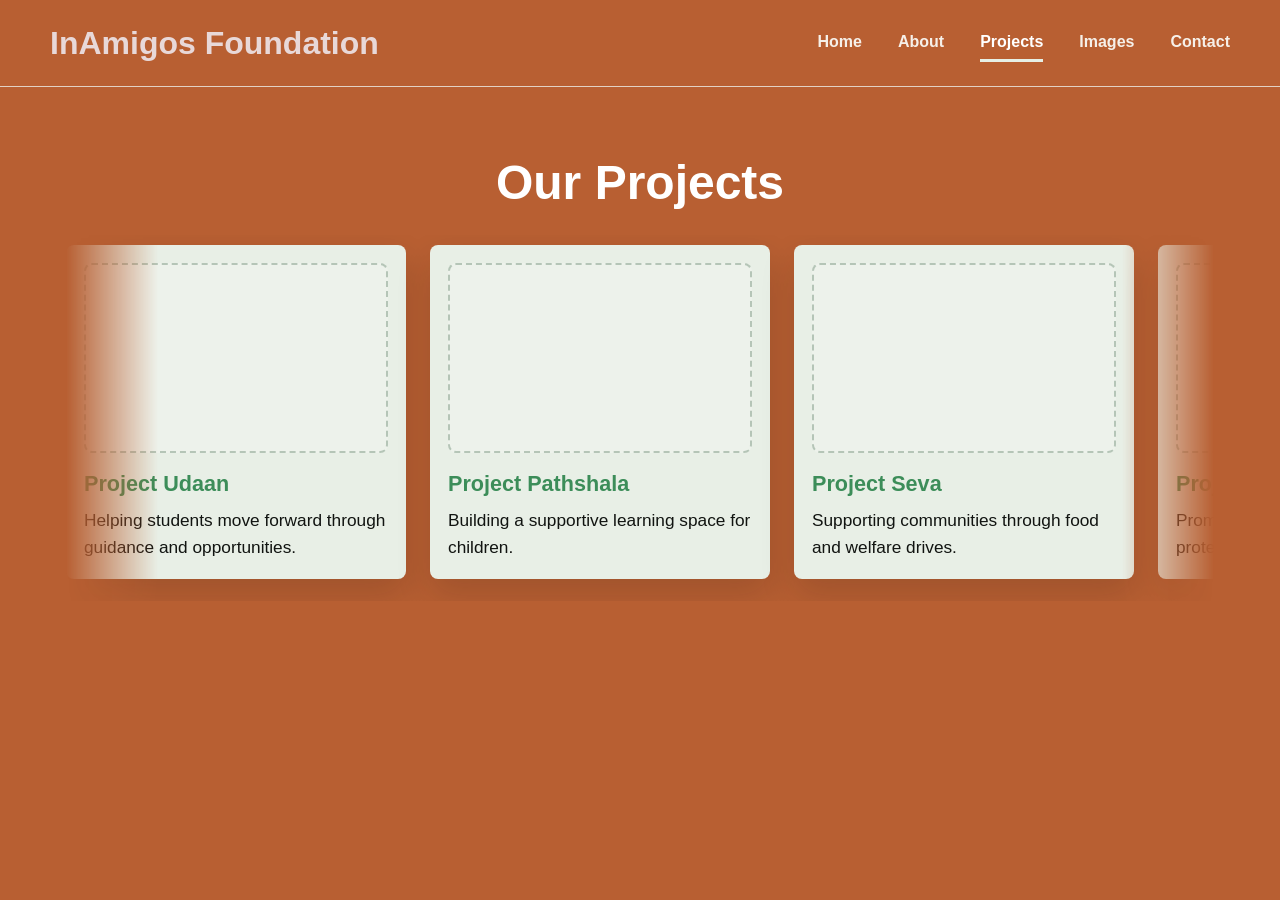
<file: index.html>
<!DOCTYPE html>
<html lang="en">
<head>
  <meta charset="UTF-8">
  <meta name="viewport" content="width=device-width, initial-scale=1.0">
  <title>InAmigos Foundation | Projects</title>
  <link rel="stylesheet" href="style.css">
</head>
<body>
  <header class="site-header">
    <nav class="navbar" aria-label="Main navigation">
      <a class="brand" href="home.html">InAmigos Foundation</a>
      <div class="nav-links">
        <a href="home.html">Home</a>
        <a href="about.html">About</a>
        <a class="active" href="projects.html">Projects</a>
        <a href="gallery.html">Images</a>
        <a href="contact.html">Contact</a>
      </div>
    </nav>
  </header>

  <main class="page">
    <section class="section">
      <div class="section-heading">
        
        <h1>Our Projects</h1>
      </div>

      <div class="slider large-slider" aria-label="Automatically moving project cards">
        <div class="slider-track">
          <article class="project-card">
            <div class="project-image empty-image"></div>
            <h3>Project Udaan</h3>
            <p>Helping students move forward through guidance and opportunities.</p>
          </article>
          <article class="project-card">
            <div class="project-image empty-image"></div>
            <h3>Project Pathshala</h3>
            <p>Building a supportive learning space for children.</p>
          </article>
          <article class="project-card">
            <div class="project-image empty-image"></div>
            <h3>Project Seva</h3>
            <p>Supporting communities through food and welfare drives.</p>
          </article>
          <article class="project-card">
            <div class="project-image empty-image"></div>
            <h3>Project Jeev</h3>
            <p>Promoting care, kindness, and protection for living beings.</p>
          </article>
          <article class="project-card">
            <div class="project-image empty-image"></div>
            <h3>Project Prakriti</h3>
            <p>Encouraging environmental responsibility and sustainability.</p>
          </article>
          <article class="project-card">
            <div class="project-image empty-image"></div>
            <h3>Project Udaan</h3>
            <p>Helping students move forward through guidance and opportunities.</p>
          </article>
          <article class="project-card">
            <div class="project-image empty-image"></div>
            <h3>Project Pathshala</h3>
            <p>Building a supportive learning space for children.</p>
          </article>
          <article class="project-card">
            <div class="project-image empty-image"></div>
            <h3>Project Seva</h3>
            <p>Supporting communities through food and welfare drives.</p>
          </article>
          <article class="project-card">
            <div class="project-image empty-image"></div>
            <h3>Project Jeev</h3>
            <p>Promoting care, kindness, and protection for living beings.</p>
          </article>
          <article class="project-card">
            <div class="project-image empty-image"></div>
            <h3>Project Prakriti</h3>
            <p>Encouraging environmental responsibility and sustainability.</p>
          </article>
        </div>
      </div>
    </section>
  </main>
</body>
</html>
</file>
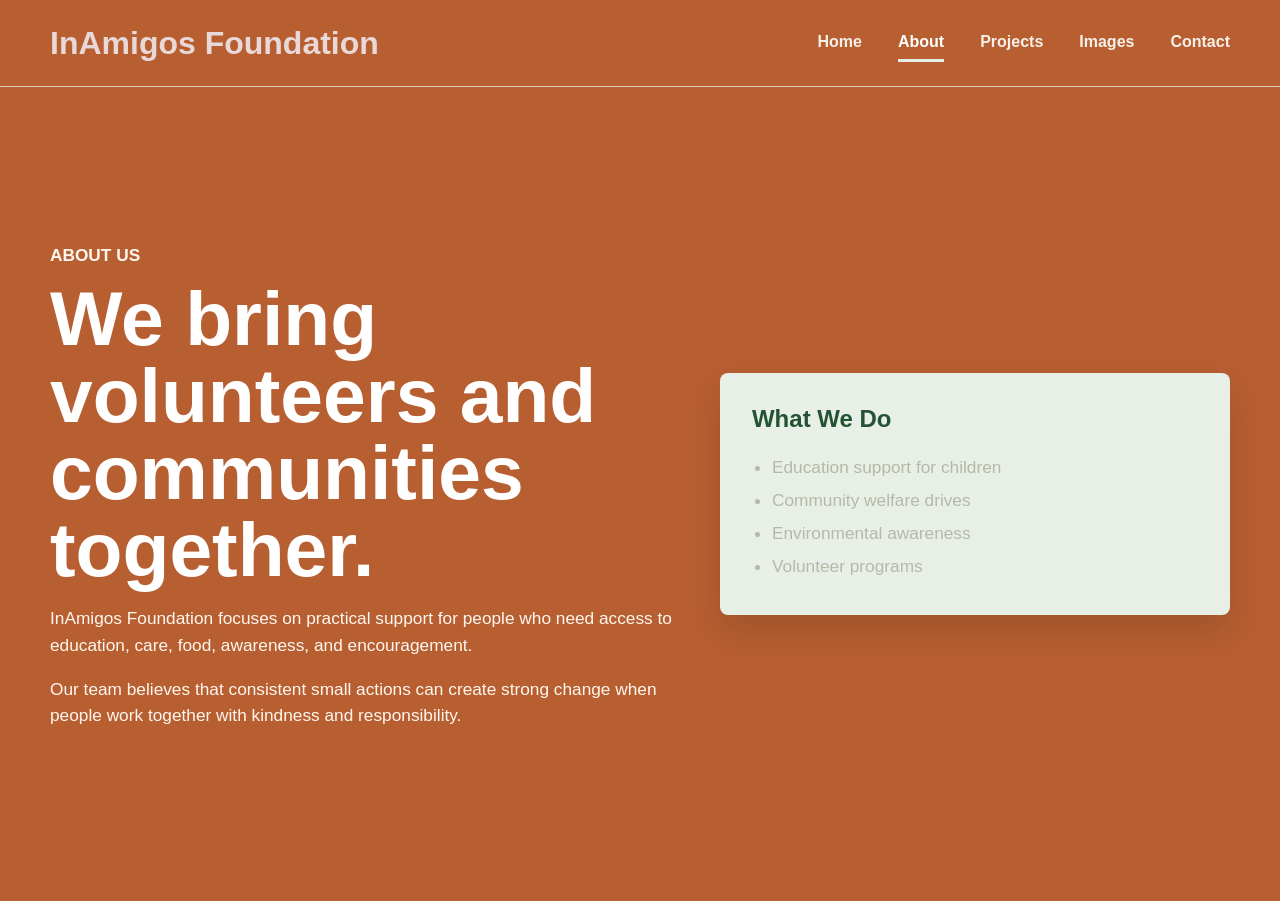
<file: about.html>
<!DOCTYPE html>
<html lang="en">
<head>
  <meta charset="UTF-8">
  <meta name="viewport" content="width=device-width, initial-scale=1.0">
  <title>InAmigos Foundation | About Page</title>
  <link rel="stylesheet" href="style.css">
</head>
<body>
  <header class="site-header">
    <nav class="navbar" aria-label="Main navigation">
      <a class="brand" href="home.html">InAmigos Foundation</a>
      <div class="nav-links">
        <a href="home.html">Home</a>
        <a class="active" href="about.html">About</a>
        <a href="projects.html">Projects</a>
        <a href="gallery.html">Images</a>
        <a href="contact.html">Contact</a>
      </div>
    </nav>
  </header>

  <main class="page">
    <section class="split-section">
      <div>
        <p class="eyebrow">About Us</p>
        <h1>We bring volunteers and communities together.</h1>
        <p>InAmigos Foundation focuses on practical support for people who need access to education, care, food, awareness, and encouragement.</p>
        <p>Our team believes that consistent small actions can create strong change when people work together with kindness and responsibility.</p>
      </div>
      <div class="feature-panel">
        <h2>What We Do</h2>
        <ul>
          <li>Education support for children</li>
          <li>Community welfare drives</li>
          <li>Environmental awareness</li>
          <li>Volunteer programs</li>
        </ul>
      </div>
    </section>
  </main>
</body>
</html>
</file>
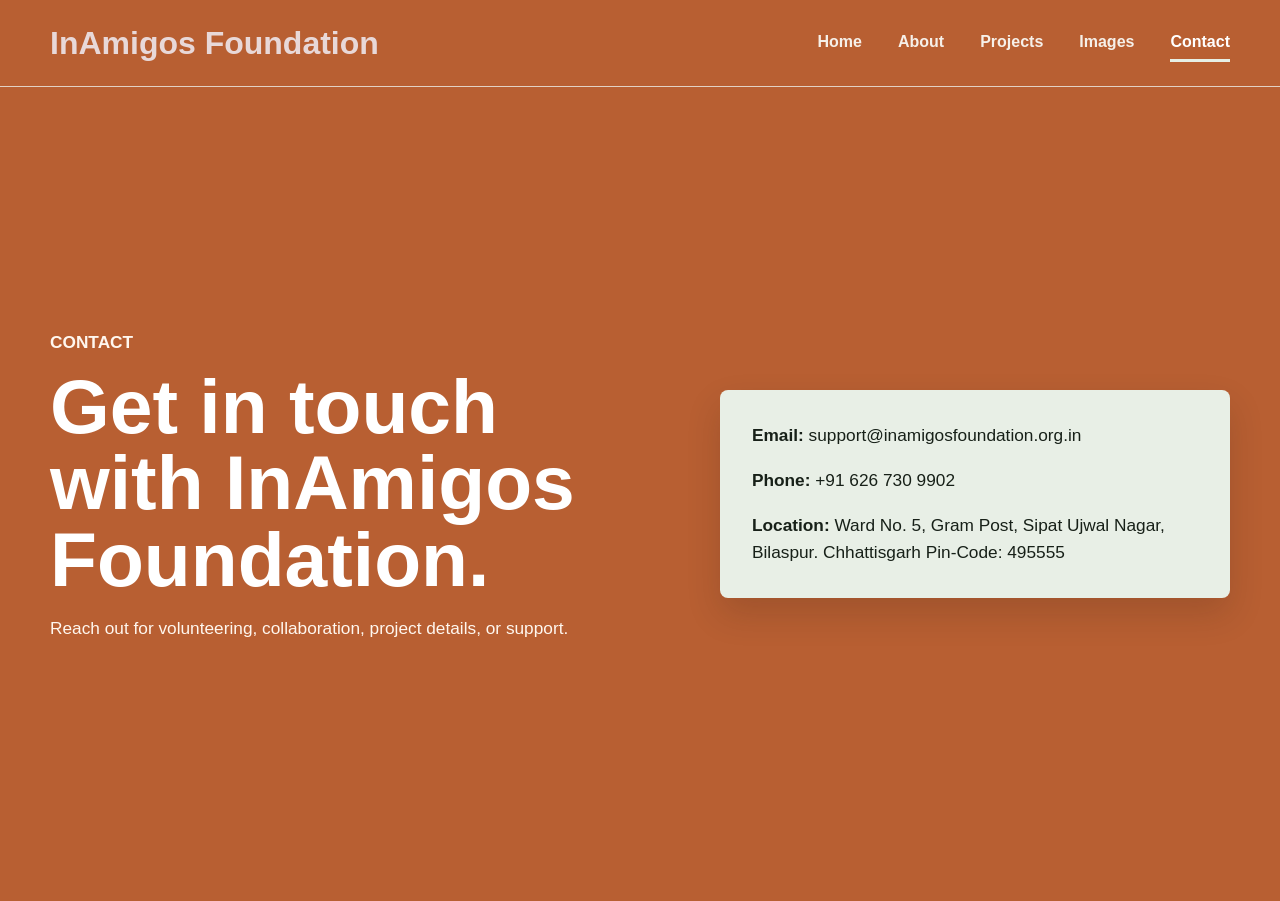
<file: contact.html>
<!DOCTYPE html>
<html lang="en">
<head>
  <meta charset="UTF-8">
  <meta name="viewport" content="width=device-width, initial-scale=1.0">
  <title>InAmigos Foundation | Contact Page</title>
  <link rel="stylesheet" href="style.css">
</head>
<body>
  <header class="site-header">
    <nav class="navbar" aria-label="Main navigation">
      <a class="brand" href="home.html">InAmigos Foundation</a>
      <div class="nav-links">
        <a href="home.html">Home</a>
        <a href="about.html">About</a>
        <a href="projects.html">Projects</a>
        <a href="gallery.html">Images</a>
        <a class="active" href="contact.html">Contact</a>
      </div>
    </nav>
  </header>

  <main class="page">
    <section class="contact-section">
      <div>
        <p class="eyebrow">Contact</p>
        <h1>Get in touch with InAmigos Foundation.</h1>
        <p>Reach out for volunteering, collaboration, project details, or support.</p>
      </div>
      <div class="contact-card">
        <p><strong>Email:</strong> support@inamigosfoundation.org.in</p>
        <p><strong>Phone:</strong> +91 626 730 9902</p>
        <p><strong>Location:</strong> Ward No. 5, Gram Post, Sipat Ujwal Nagar, Bilaspur. Chhattisgarh  
               Pin-Code: 495555</p>
      </div>
    </section>
  </main>
</body>
</html>
</file>
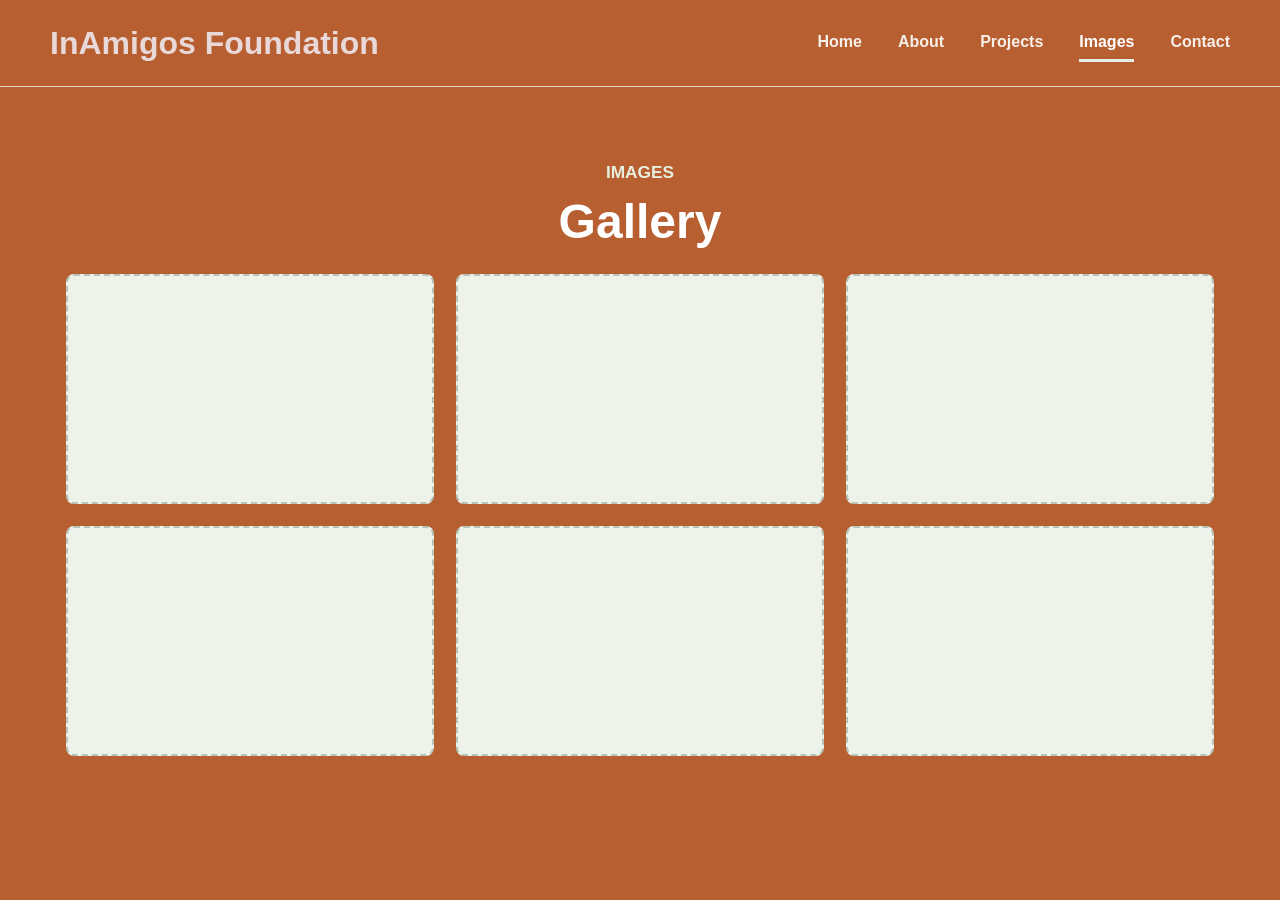
<file: gallery.html>
<!DOCTYPE html>
<html lang="en">
<head>
  <meta charset="UTF-8">
  <meta name="viewport" content="width=device-width, initial-scale=1.0">
  <title>InAmigos Foundation | Images Page</title>
  <link rel="stylesheet" href="style.css">
</head>
<body>
  <header class="site-header">
    <nav class="navbar" aria-label="Main navigation">
      <a class="brand" href="home.html">InAmigos Foundation</a>
      <div class="nav-links">
        <a href="home.html">Home</a>
        <a href="about.html">About</a>
        <a href="projects.html">Projects</a>
        <a class="active" href="gallery.html">Images</a>
        <a href="contact.html">Contact</a>
      </div>
    </nav>
  </header>

  <main class="page">
    <section class="section">
      <div class="section-heading">
        <p class="eyebrow">Images</p>
        <h1>Gallery</h1>
      </div>
      <div class="gallery-grid">
        <div class="gallery-item empty-image"></div>
        <div class="gallery-item empty-image"></div>
        <div class="gallery-item empty-image"></div>
        <div class="gallery-item empty-image"></div>
        <div class="gallery-item empty-image"></div>
        <div class="gallery-item empty-image"></div>
      </div>
    </section>
  </main>
</body>
</html>
</file>
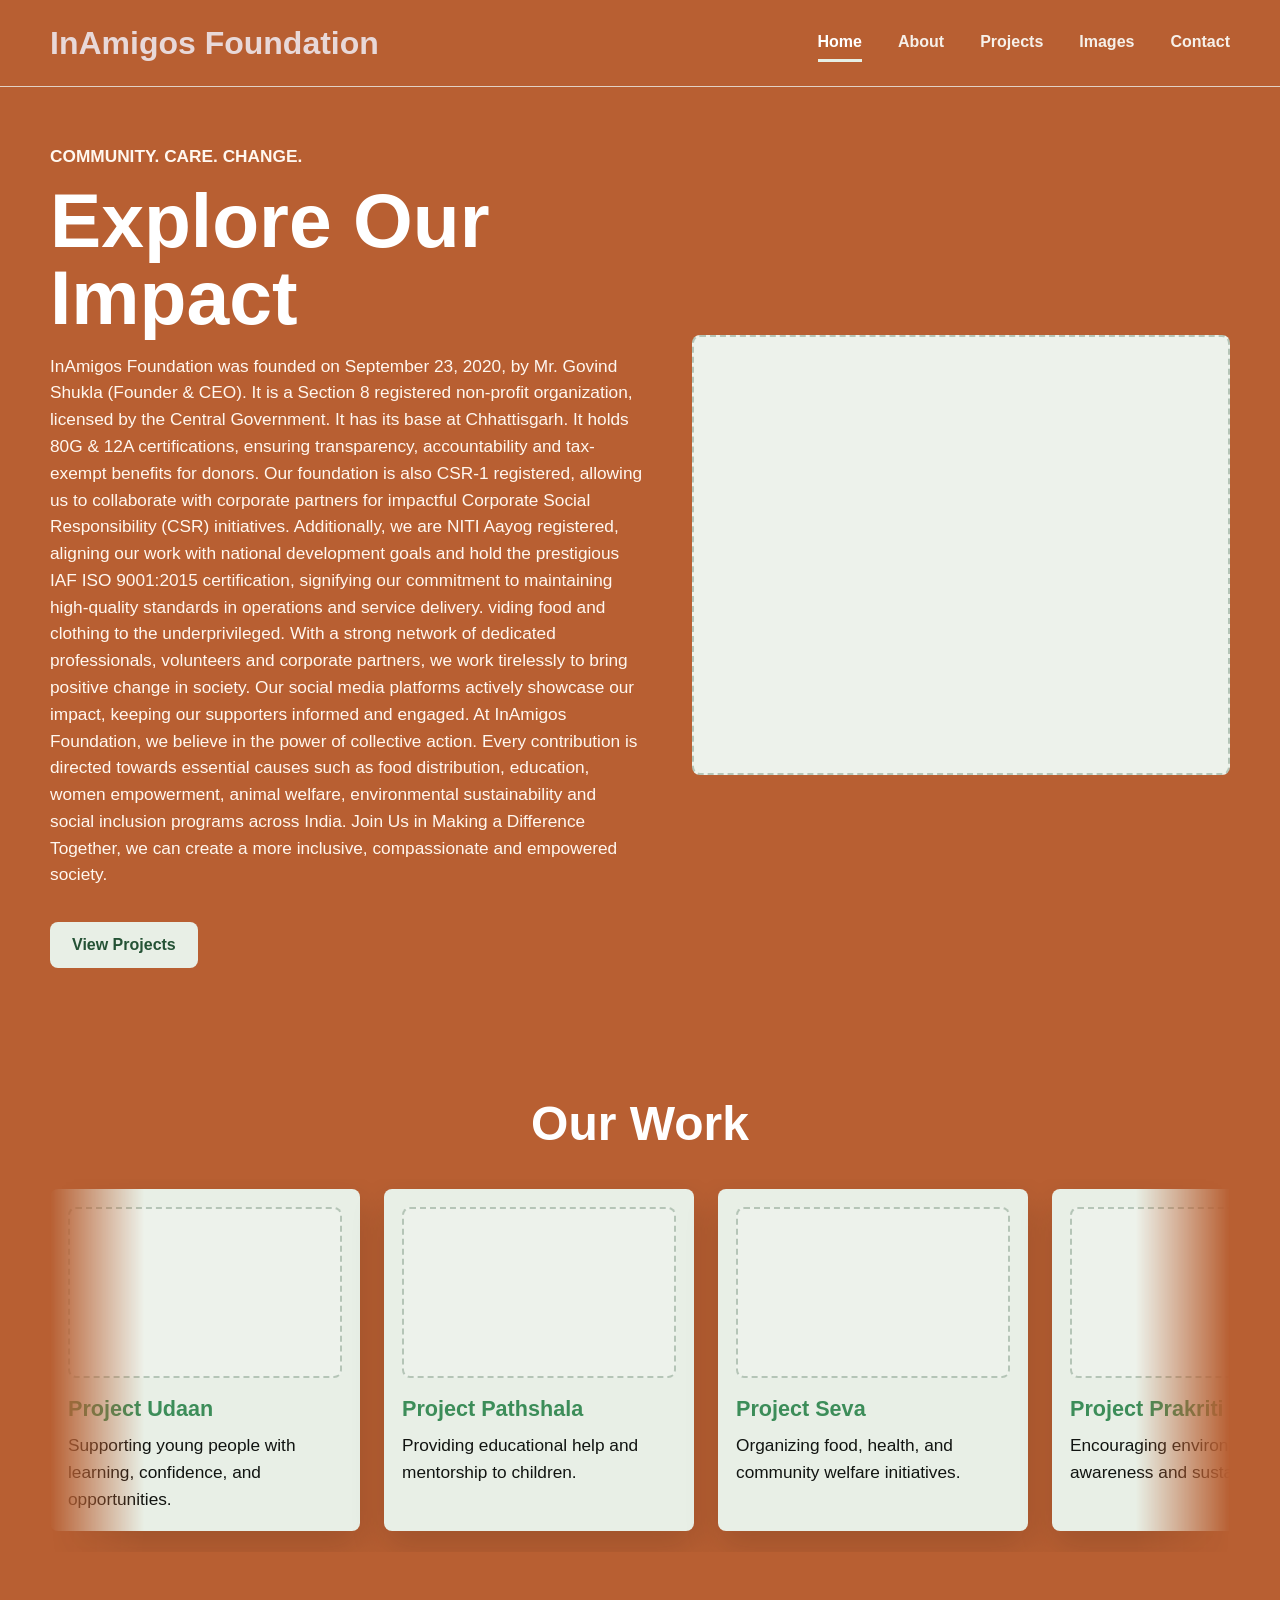
<file: home.html>
<!DOCTYPE html>
<html lang="en">
<head>
  <meta charset="UTF-8">
  <meta name="viewport" content="width=device-width, initial-scale=1.0">
  <title>InAmigos Foundation | Home Page</title>
  <link rel="stylesheet" href="style.css">
</head>
<body>
  <header class="site-header">
    <nav class="navbar" aria-label="Main navigation">
      <a class="brand" href="home.html">InAmigos Foundation</a>
      <div class="nav-links">
        <a class="active" href="home.html">Home</a>
        <a href="about.html">About</a>
        <a href="projects.html">Projects</a>
        <a href="gallery.html">Images</a>
        <a href="contact.html">Contact</a>
      </div>
    </nav>
  </header>

  <main>
    <section class="hero">
      <div class="hero-content">
        <p class="eyebrow">Community. Care. Change.</p>
        <h1>Explore Our Impact</h1>
        <p>InAmigos Foundation was founded on September 23, 2020, by Mr. Govind Shukla (Founder & CEO). It is a Section 8 registered non-profit organization, licensed by the Central Government. It has its base at Chhattisgarh. It holds 80G & 12A certifications, ensuring transparency, accountability and tax-exempt benefits for donors. Our foundation is also CSR-1 registered, allowing us to collaborate with corporate partners for impactful Corporate Social Responsibility (CSR) initiatives. Additionally, we are NITI Aayog registered, aligning our work with national development goals and hold the prestigious IAF ISO 9001:2015 certification, signifying our commitment to maintaining high-quality standards in operations and service delivery. viding food and clothing to the underprivileged. With a strong network of dedicated professionals, volunteers and corporate partners, we work tirelessly to bring positive change in society. Our social media platforms actively showcase our impact, keeping our supporters informed and engaged. At InAmigos Foundation, we believe in the power of collective action. Every contribution is directed towards essential causes such as food distribution, education, women empowerment, animal welfare, environmental sustainability and social inclusion programs across India. Join Us in Making a Difference Together, we can create a more inclusive, compassionate and empowered society.</p>
        <a class="button" href="projects.html">View Projects</a>
      </div>
      <div class="hero-image empty-image" aria-label="Empty image area"></div>
    </section>

    <section class="section">
      <div class="section-heading">
        
        <h2>Our Work</h2>
      </div>

      <div class="slider" aria-label="Automatically moving project cards">
        <div class="slider-track">
          <article class="project-card">
            <div class="project-image empty-image"></div>
            <h3>Project Udaan</h3>
            <p>Supporting young people with learning, confidence, and opportunities.</p>
          </article>
          <article class="project-card">
            <div class="project-image empty-image"></div>
            <h3>Project Pathshala</h3>
            <p>Providing educational help and mentorship to children.</p>
          </article>
          <article class="project-card">
            <div class="project-image empty-image"></div>
            <h3>Project Seva</h3>
            <p>Organizing food, health, and community welfare initiatives.</p>
          </article>
          <article class="project-card">
            <div class="project-image empty-image"></div>
            <h3>Project Prakriti</h3>
            <p>Encouraging environmental awareness and sustainable habits.</p>
          </article>
          <article class="project-card">
            <div class="project-image empty-image"></div>
            <h3>Project Udaan</h3>
            <p>Supporting young people with learning, confidence, and opportunities.</p>
          </article>
          <article class="project-card">
            <div class="project-image empty-image"></div>
            <h3>Project Pathshala</h3>
            <p>Providing educational help and mentorship to children.</p>
          </article>
          <article class="project-card">
            <div class="project-image empty-image"></div>
            <h3>Project Seva</h3>
            <p>Organizing food, health, and community welfare initiatives.</p>
          </article>
          <article class="project-card">
            <div class="project-image empty-image"></div>
            <h3>Project Prakriti</h3>
            <p>Encouraging environmental awareness and sustainable habits.</p>
          </article>
        </div>
      </div>
    </section>
  </main>
</body>
</html>
</file>
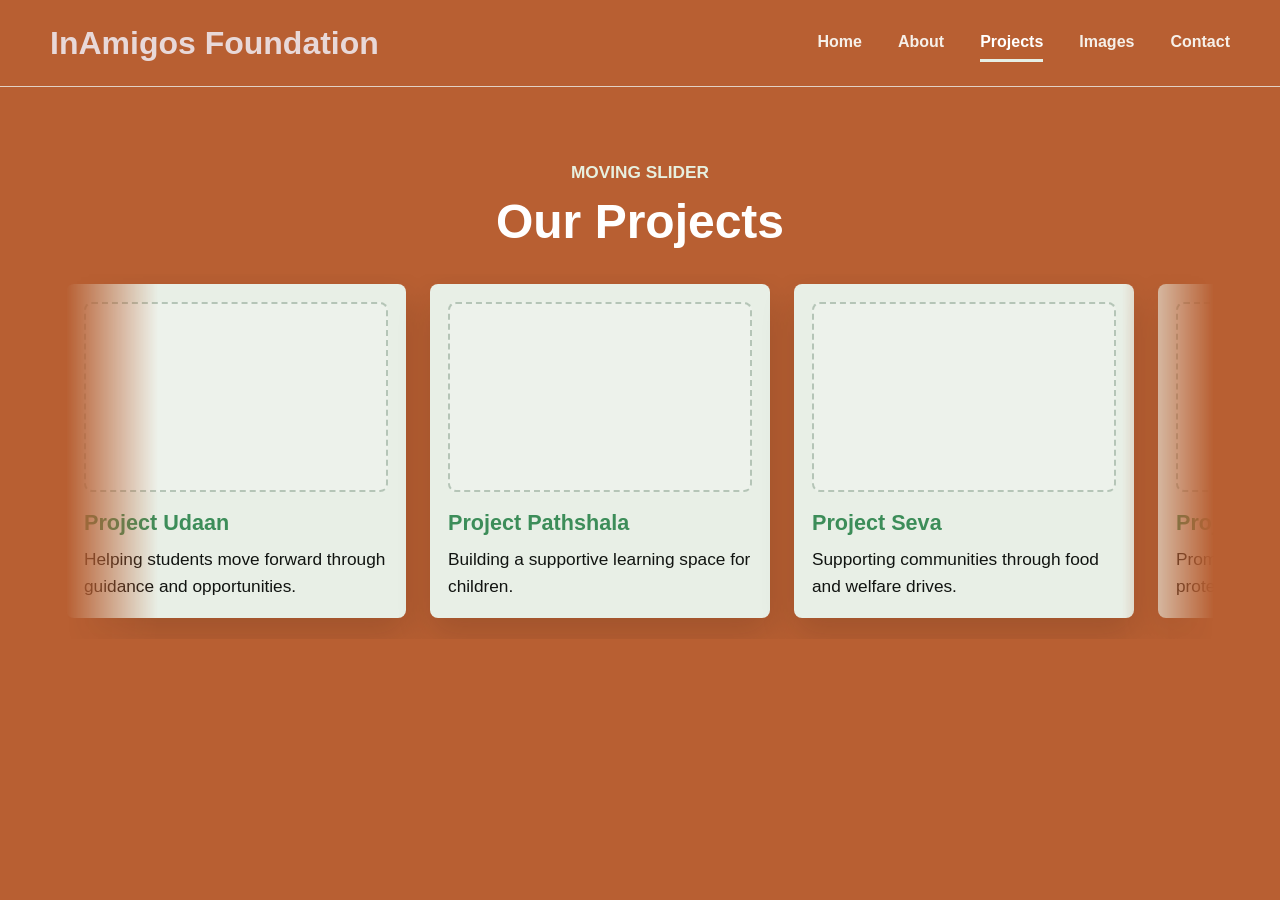
<file: projects.html>
<!DOCTYPE html>
<html lang="en">
<head>
  <meta charset="UTF-8">
  <meta name="viewport" content="width=device-width, initial-scale=1.0">
  <title>InAmigos Foundation | Projects Page</title>
  <link rel="stylesheet" href="style.css">
</head>
<body>
  <header class="site-header">
    <nav class="navbar" aria-label="Main navigation">
      <a class="brand" href="home.html">InAmigos Foundation</a>
      <div class="nav-links">
        <a href="home.html">Home</a>
        <a href="about.html">About</a>
        <a class="active" href="projects.html">Projects</a>
        <a href="gallery.html">Images</a>
        <a href="contact.html">Contact</a>
      </div>
    </nav>
  </header>

  <main class="page">
    <section class="section">
      <div class="section-heading">
        <p class="eyebrow">Moving Slider</p>
        <h1>Our Projects</h1>
      </div>

      <div class="slider large-slider" aria-label="Automatically moving project cards">
        <div class="slider-track">
          <article class="project-card">
            <div class="project-image empty-image"></div>
            <h3>Project Udaan</h3>
            <p>Helping students move forward through guidance and opportunities.</p>
          </article>
          <article class="project-card">
            <div class="project-image empty-image"></div>
            <h3>Project Pathshala</h3>
            <p>Building a supportive learning space for children.</p>
          </article>
          <article class="project-card">
            <div class="project-image empty-image"></div>
            <h3>Project Seva</h3>
            <p>Supporting communities through food and welfare drives.</p>
          </article>
          <article class="project-card">
            <div class="project-image empty-image"></div>
            <h3>Project Jeev</h3>
            <p>Promoting care, kindness, and protection for living beings.</p>
          </article>
          <article class="project-card">
            <div class="project-image empty-image"></div>
            <h3>Project Prakriti</h3>
            <p>Encouraging environmental responsibility and sustainability.</p>
          </article>
          <article class="project-card">
            <div class="project-image empty-image"></div>
            <h3>Project Udaan</h3>
            <p>Helping students move forward through guidance and opportunities.</p>
          </article>
          <article class="project-card">
            <div class="project-image empty-image"></div>
            <h3>Project Pathshala</h3>
            <p>Building a supportive learning space for children.</p>
          </article>
          <article class="project-card">
            <div class="project-image empty-image"></div>
            <h3>Project Seva</h3>
            <p>Supporting communities through food and welfare drives.</p>
          </article>
          <article class="project-card">
            <div class="project-image empty-image"></div>
            <h3>Project Jeev</h3>
            <p>Promoting care, kindness, and protection for living beings.</p>
          </article>
          <article class="project-card">
            <div class="project-image empty-image"></div>
            <h3>Project Prakriti</h3>
            <p>Encouraging environmental responsibility and sustainability.</p>
          </article>
        </div>
      </div>
    </section>
  </main>
</body>
</html>
</file>
<file: style.css>
/*Feel free to customize the content and design according to your requirements.*/
* {
  box-sizing: border-box;
}

html {
  scroll-behavior: smooth;
}

body {
  margin: 0;
  font-family: Arial, Helvetica, sans-serif;
  color: #b4b9a8;
  background: #b85f32;
}

a {
  color: inherit;
  text-decoration: none;
}
/* The .site-header class represents the header section of the website. */
.site-header {
  position: sticky;
  top: 0;
  z-index: 10;
  background: #b85f32;
  border-bottom: 1px solid rgba(236, 236, 230, 0.814);
}

.navbar {
  width: min(1180px, calc(100% - 32px));
  margin: 0 auto;
  min-height: 86px;
  display: flex;
  align-items: center;
  justify-content: space-between;
  gap: 28px;
}
/* The .brand class represents the name of the website */
.brand {
  font-size: clamp(1.35rem, 3vw, 2rem);
  font-weight: 800;
  color: #e8d8d8;
}

.nav-links {
  display: flex;
  align-items: center;
  gap: clamp(14px, 3vw, 36px);
  font-size: 1rem;
  font-weight: 700;
  color: #f6f0e9;
  white-space: nowrap;
}

.nav-links a {
  padding: 8px 0;
  border-bottom: 3px solid transparent;
}

.nav-links a:hover,
.nav-links .active {
  color: #ffffff;
  border-bottom-color: #e6efe5;
}

.hero,
.page,
.section {
  width: min(1180px, calc(100% - 32px));
  margin: 0 auto;
}

.hero {
  min-height: calc(100vh - 86px);
  display: grid;
  grid-template-columns: 1.05fr 0.95fr;
  align-items: center;
  gap: 48px;
  padding: 56px 0;
}

.hero-content h1,
.page h1 {
  margin: 0;
  font-size: clamp(2.3rem, 6vw, 4.9rem);
  line-height: 1;
  letter-spacing: 0;
  color: #ffffff;
}

.hero-content p,
.page p,
.project-card p {
  font-size: 1.08rem;
  line-height: 1.55;
}

.hero-content > p {
  max-width: 650px;
  color: #fff7ef;
}

.eyebrow {
  margin: 0 0 12px;
  font-size: 0.82rem;
  font-weight: 800;
  letter-spacing: 0;
  text-transform: uppercase;
  color: #e7f0df;
}

.button {
  display: inline-flex;
  align-items: center;
  justify-content: center;
  min-height: 46px;
  margin-top: 16px;
  padding: 0 22px;
  border-radius: 8px;
  background: #e8efe6;
  color: #245235;
  font-weight: 800;
}

.empty-image {
  background: #edf2eb;
  border: 2px dashed rgba(36, 82, 53, 0.28);
}

.hero-image {
  min-height: 440px;
  border-radius: 8px;
}

.section {
  padding: 72px 0;
}

.section-heading {
  margin-bottom: 28px;
  text-align: center;
}

.section-heading h1,
.section-heading h2 {
  margin: 0;
  font-size: clamp(2rem, 4vw, 3rem);
  color: #ffffff;
}

.slider {
  width: 100%;
  overflow: hidden;
  padding: 10px 0 22px;
  mask-image: linear-gradient(90deg, transparent, #000 8%, #000 92%, transparent);
}

.slider-track {
  display: flex;
  width: max-content;
  gap: 0;
  animation: slideProjects 18s linear infinite;
  will-change: transform;
}

.project-card {
  width: 310px;
  flex: 0 0 310px;
  margin-right: 24px;
  padding: 18px;
  border-radius: 8px;
  background: #e8efe6;
  box-shadow: 0 16px 34px rgba(35, 24, 17, 0.16);
}

.project-image {
  width: 100%;
  aspect-ratio: 16 / 10;
  border-radius: 8px;
  margin-bottom: 18px;
}

.project-card h3 {
  margin: 0 0 10px;
  color: #3c8d59;
  font-size: 1.35rem;
}

.project-card p {
  margin: 0;
  color: #111411;
}

.large-slider .project-card {
  width: 340px;
  flex-basis: 340px;
}

.split-section,
.contact-section {
  min-height: calc(100vh - 86px);
  display: grid;
  grid-template-columns: 1fr 0.82fr;
  align-items: center;
  gap: 48px;
  padding: 56px 0;
}

.split-section p,
.contact-section p {
  color: #fff7ef;
}

.feature-panel,
.contact-card {
  border-radius: 8px;
  background: #e8efe6;
  padding: 32px;
  box-shadow: 0 16px 34px rgba(35, 24, 17, 0.16);
}

.feature-panel h2 {
  margin: 0 0 18px;
  color: #245235;
}

.feature-panel ul {
  margin: 0;
  padding-left: 20px;
  font-size: 1.08rem;
  line-height: 1.9;
}

.gallery-grid {
  display: grid;
  grid-template-columns: repeat(3, minmax(0, 1fr));
  gap: 22px;
}

.gallery-item {
  min-height: 230px;
  border-radius: 8px;
}

.contact-card p {
  color: #172018;
  margin: 0 0 18px;
}

.contact-card p:last-child {
  margin-bottom: 0;
}

@keyframes slideProjects {
  from {
    transform: translate3d(0, 0, 0);
  }

  to {
    transform: translate3d(-50%, 0, 0);
  }
}

@media (max-width: 820px) {
  .navbar {
    min-height: auto;
    padding: 20px 0;
    align-items: flex-start;
    flex-direction: column;
  }

  .nav-links {
    width: 100%;
    overflow-x: auto;
    padding-bottom: 6px;
  }

  .hero,
  .split-section,
  .contact-section {
    min-height: auto;
    grid-template-columns: 1fr;
    gap: 28px;
    padding: 42px 0;
  }

  .hero-image {
    min-height: 280px;
    order: -1;
  }

  .gallery-grid {
    grid-template-columns: repeat(2, minmax(0, 1fr));
  }
}

@media (max-width: 520px) {
  .brand {
    font-size: 1.45rem;
  }

  .nav-links {
    gap: 18px;
    font-size: 0.95rem;
  }

  .hero,
  .page,
  .section {
    width: min(100% - 22px, 1180px);
  }

  .hero-content h1,
  .page h1 {
    font-size: 2.35rem;
  }

  .project-card,
  .large-slider .project-card {
    width: 270px;
    flex-basis: 270px;
  }

  .gallery-grid {
    grid-template-columns: 1fr;
  }
}

@media (prefers-reduced-motion: reduce) {
  html {
    scroll-behavior: auto;
  }

  .slider-track {
    animation: none;
  }
}
</file>
